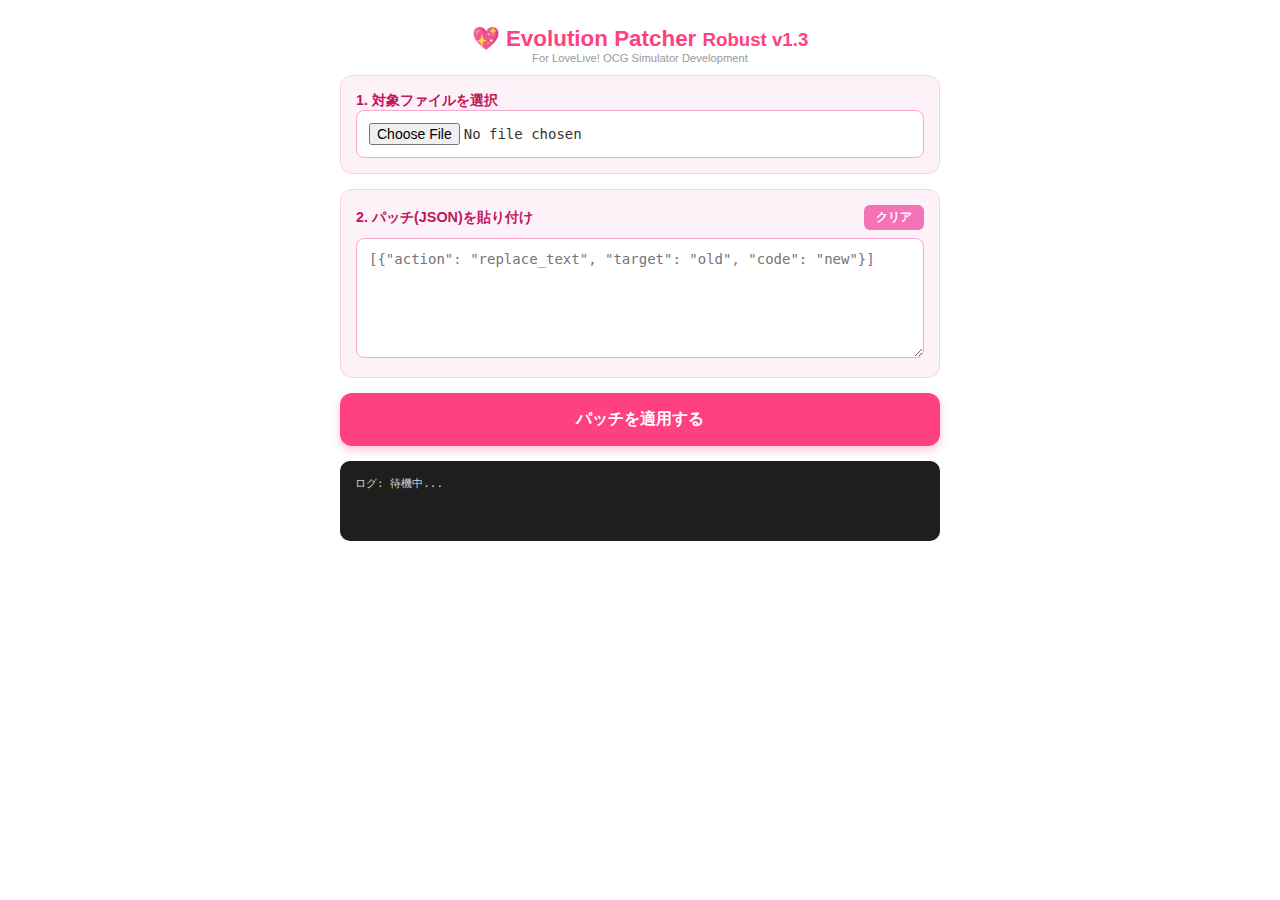
<file: patch_tool.html>
<!DOCTYPE html>
<html lang="ja">
<head>
    <meta charset="UTF-8">
    <meta name="viewport" content="width=device-width, initial-scale=1.0, maximum-scale=1.0, user-scalable=no">
    <title>Evolution Patcher Robust v1.3</title>
    <style>
        :root {
            --primary: #ff4081;
            --bg: #fff;
            --text: #333;
            --log-bg: #1e1e1e;
        }
        * { box-sizing: border-box; -webkit-tap-highlight-color: transparent; }
        body { 
            font-family: -apple-system, BlinkMacSystemFont, "Segoe UI", Roboto, sans-serif; 
            background: var(--bg); color: var(--text); 
            margin: 0; padding: 15px; 
            font-size: 16px;
        }
        .container { width: 100%; max-width: 600px; margin: 0 auto; }
        h1 { 
            color: var(--primary); text-align: center; 
            font-size: 1.4rem; margin: 10px 0; 
        }
        .step { 
            margin-bottom: 15px; padding: 15px; 
            background: #fdf2f8; border-radius: 12px; 
            border: 1px solid #fbcfe8;
        }
        .step-header {
            display: flex;
            justify-content: space-between;
            align-items: center;
            margin-bottom: 8px;
        }
        .step-title { 
            font-weight: bold; color: #be185d; font-size: 0.9rem; 
        }
        .clear-btn {
            background: #f472b6; color: white; border: none;
            padding: 4px 12px; border-radius: 6px; font-size: 0.75rem;
            cursor: pointer; font-weight: bold;
        }
        .clear-btn:active { background: #db2777; }
        
        textarea, input[type="file"] { 
            width: 100%; border: 1px solid #f9a8d4; border-radius: 8px; 
            padding: 12px; font-family: monospace; font-size: 14px; 
            background: white;
        }
        textarea { height: 120px; }
        
        .btn-group { display: grid; grid-template-columns: 1fr 1fr; gap: 10px; margin-top: 10px; }
        .btn { 
            background: var(--primary); color: white; border: none; 
            padding: 16px; border-radius: 12px; cursor: pointer; 
            width: 100%; font-size: 1rem; font-weight: bold; 
            box-shadow: 0 4px 10px rgba(255, 64, 129, 0.3);
            transition: transform 0.1s;
        }
        .btn.secondary { background: #6366f1; box-shadow: 0 4px 10px rgba(99, 102, 241, 0.3); }
        .btn:active { transform: scale(0.98); opacity: 0.9; }
        
        .log { 
            margin-top: 15px; padding: 15px; background: var(--log-bg); 
            color: #d4d4d4; border-radius: 10px; font-family: monospace; 
            font-size: 11px; overflow-x: auto; white-space: pre-wrap; 
            min-height: 80px; max-height: 200px;
        }
        .success { color: #4ade80; }
        .error { color: #fb7185; font-weight: bold; }
        .warning { color: #fbbf24; }
        
        #result-actions { display: none; }
    </style>
</head>
<body>

<div class="container">
    <h1>💖 Evolution Patcher <small>Robust v1.3</small></h1>
    <p style="font-size: 0.7rem; text-align: center; color: #999; margin-top: -10px;">For LoveLive! OCG Simulator Development</p>

    <div class="step">
        <label class="step-title">1. 対象ファイルを選択</label>
        <input type="file" id="fileInput" accept=".js, .html, .css, text/javascript, text/plain">
    </div>

    <div class="step">
        <div class="step-header">
            <label class="step-title">2. パッチ(JSON)を貼り付け</label>
            <button class="clear-btn" onclick="clearPatch()">クリア</button>
        </div>
        <textarea id="patchInput" placeholder='[{"action": "replace_text", "target": "old", "code": "new"}]' spellcheck="false"></textarea>
    </div>

    <button class="btn" onclick="processPatch()">パッチを適用する</button>

    <div id="result-actions">
        <div class="btn-group">
            <button class="btn secondary" onclick="downloadFile()">ファイルを保存</button>
            <button class="btn secondary" onclick="copyToClipboard()">コードをコピー</button>
        </div>
    </div>

    <div id="log" class="log">ログ: 待機中...</div>
</div>

<script>
    let patchedContent = "";
    let targetFileName = "";
    const logEl = document.getElementById('log');

    /**
     * 文字列の正規化
     * 1. 改行コードを \n に統一
     * 2. 行末の無駄なスペース・タブを削除
     */
    function normalizeContent(str) {
        if (!str) return "";
        return str
            .replace(/\r\n|\r/g, "\n")      // 改行統一
            .replace(/[ \t]+$/gm, "");      // 行末スペース削除
    }

    function addLog(msg, type = '') {
        const div = document.createElement('div');
        div.className = type;
        div.textContent = `> ${msg}`;
        logEl.appendChild(div);
        logEl.scrollTop = logEl.scrollHeight;
    }

    function clearPatch() {
        document.getElementById('patchInput').value = '';
        addLog("パッチ入力欄をクリアしました。");
    }

    async function processPatch() {
        logEl.innerHTML = '';
        const fileInput = document.getElementById('fileInput');
        const fileFile = fileInput.files[0];
        const patchText = document.getElementById('patchInput').value;

        if (!fileInput.files.length || !patchText.trim()) {
            addLog("ファイルとパッチを指定してください。", "error");
            return;
        }

        try {
            const patches = JSON.parse(patchText);
            addLog(`${fileFile.name} 読み込み開始...`);

            const reader = new FileReader();
            reader.onload = () => {
                // 元ファイルの内容を正規化
                let content = normalizeContent(reader.result);
                let successCount = 0;

                for (let i = 0; i < patches.length; i++) {
                    const p = patches[i];
                    const patchId = `P#${i + 1}`;

                    if (p.action === 'replace_text') {
                        // パッチ側のターゲットとコードも正規化して比較
                        const normalizedTarget = normalizeContent(p.target);
                        const normalizedReplacement = normalizeContent(p.code);

                        if (content.includes(normalizedTarget)) {
                            // split().join() による厳密かつ全置換
                            content = content.split(normalizedTarget).join(normalizedReplacement);
                            addLog(`${patchId}: 置換成功`, "success");
                            successCount++;
                        } else {
                            addLog(`${patchId}: 失敗(Target不一致)`, "error");
                            addLog("※改行と行末スペースは正規化済みです。コード自体の差異を確認してください。", "warning");
                            return; // 一つでも失敗したら停止
                        }
                    } else if (p.action === 'append') {
                        const normalizedAppend = normalizeContent(p.code);
                        content = content.trimEnd() + "\n" + normalizedAppend;
                        addLog(`${patchId}: 末尾追加完了`, "success");
                        successCount++;
                    }
                }

                patchedContent = content;
                targetFileName = fileFile.name;
                document.getElementById('result-actions').style.display = "block";
                addLog(`完了！ ${successCount}件のパッチを適用しました。`, "success");
            };
            reader.readAsText(fileFile);

        } catch (e) {
            addLog("JSON解析エラー: " + e.message, "error");
            addLog("パッチが正しいJSON形式 [{}, {}] であるか確認してください。", "warning");
        }
    }

    function downloadFile() {
        if (!patchedContent) return;
        const blob = new Blob([patchedContent], { type: 'text/plain' });
        const url = URL.createObjectURL(blob);
        const a = document.createElement('a');
        a.href = url;
        a.download = targetFileName;
        a.click();
        URL.revokeObjectURL(url);
    }

    async function copyToClipboard() {
        if (!patchedContent) return;
        try {
            await navigator.clipboard.writeText(patchedContent);
            addLog("クリップボードにコピーしました！", "success");
        } catch (err) {
            addLog("コピー失敗: " + err, "error");
        }
    }
</script>

</body>
</html>
</file>
